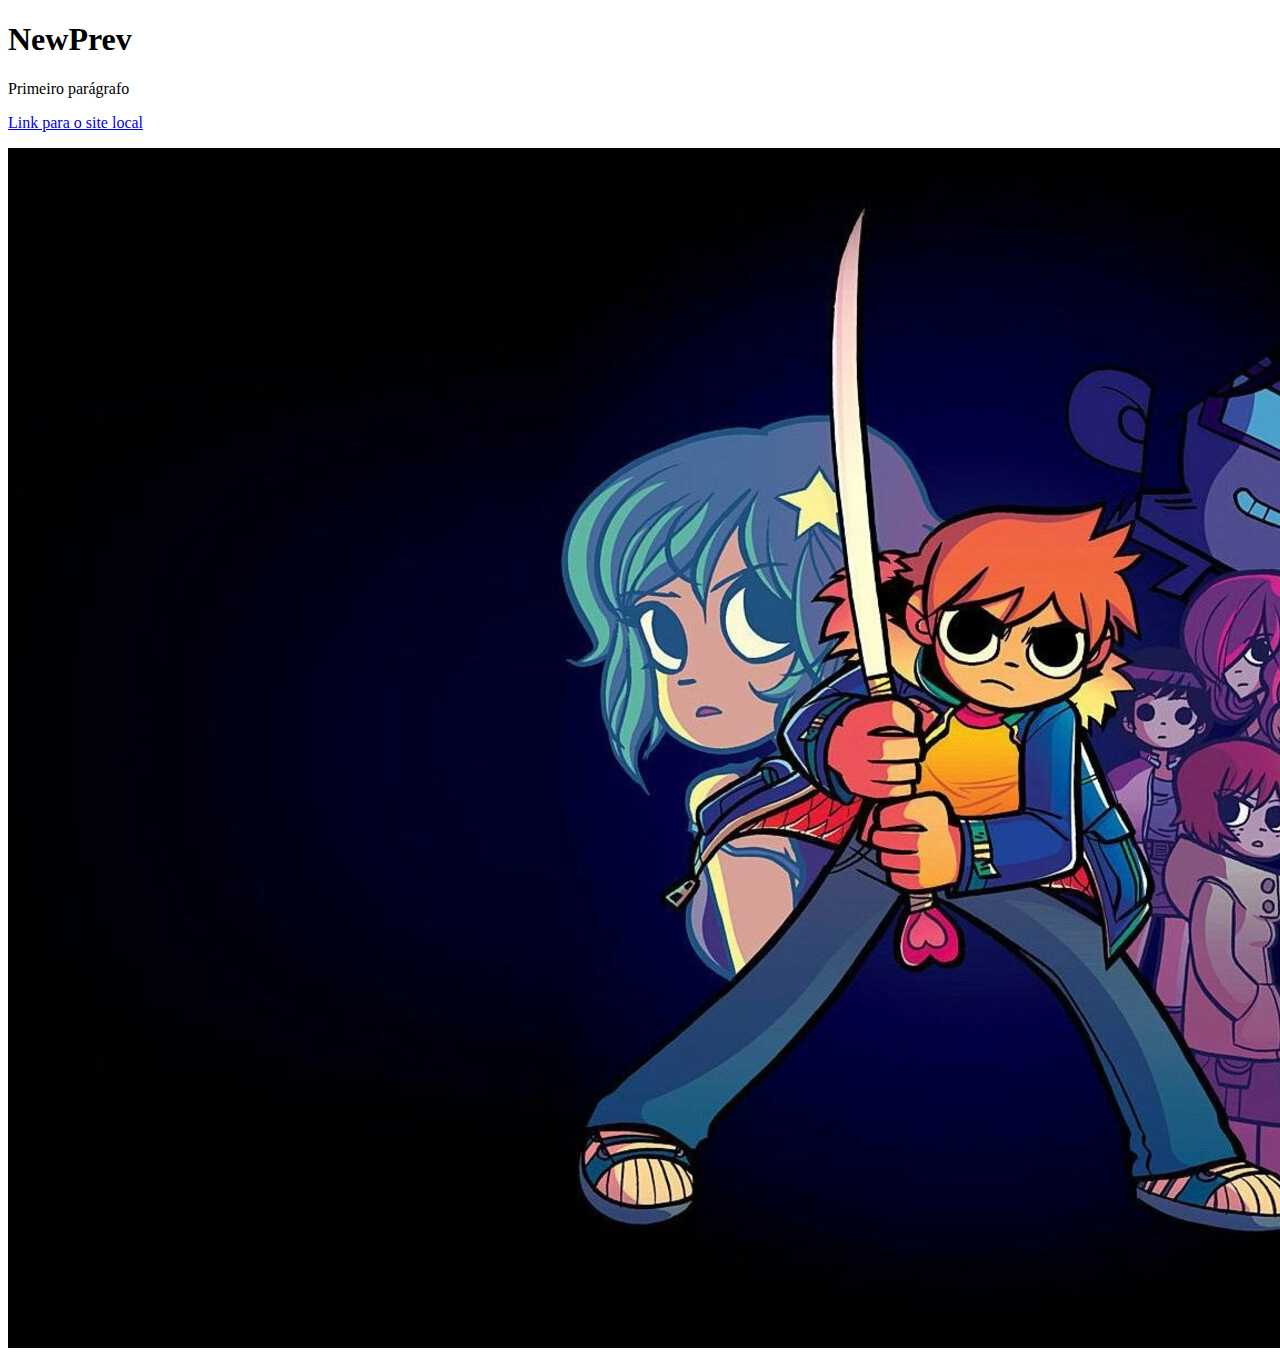
<file: index.html>
<!DOCTYPE html>
<html>
    <head>
        <!--A tag title no head aparece na aba-->
        <title>NewPrev</title>
    </head>
    <body>
        <h1>NewPrev</h1>
        <p>Primeiro parágrafo</p>
        <p><a href="http://localhost:8000">Link para o site local</a></p>
        <img src="scottPilgrim.jpg" alt="Imagem do Scott Pilgrim"/>
    </body>
</html>
</file>
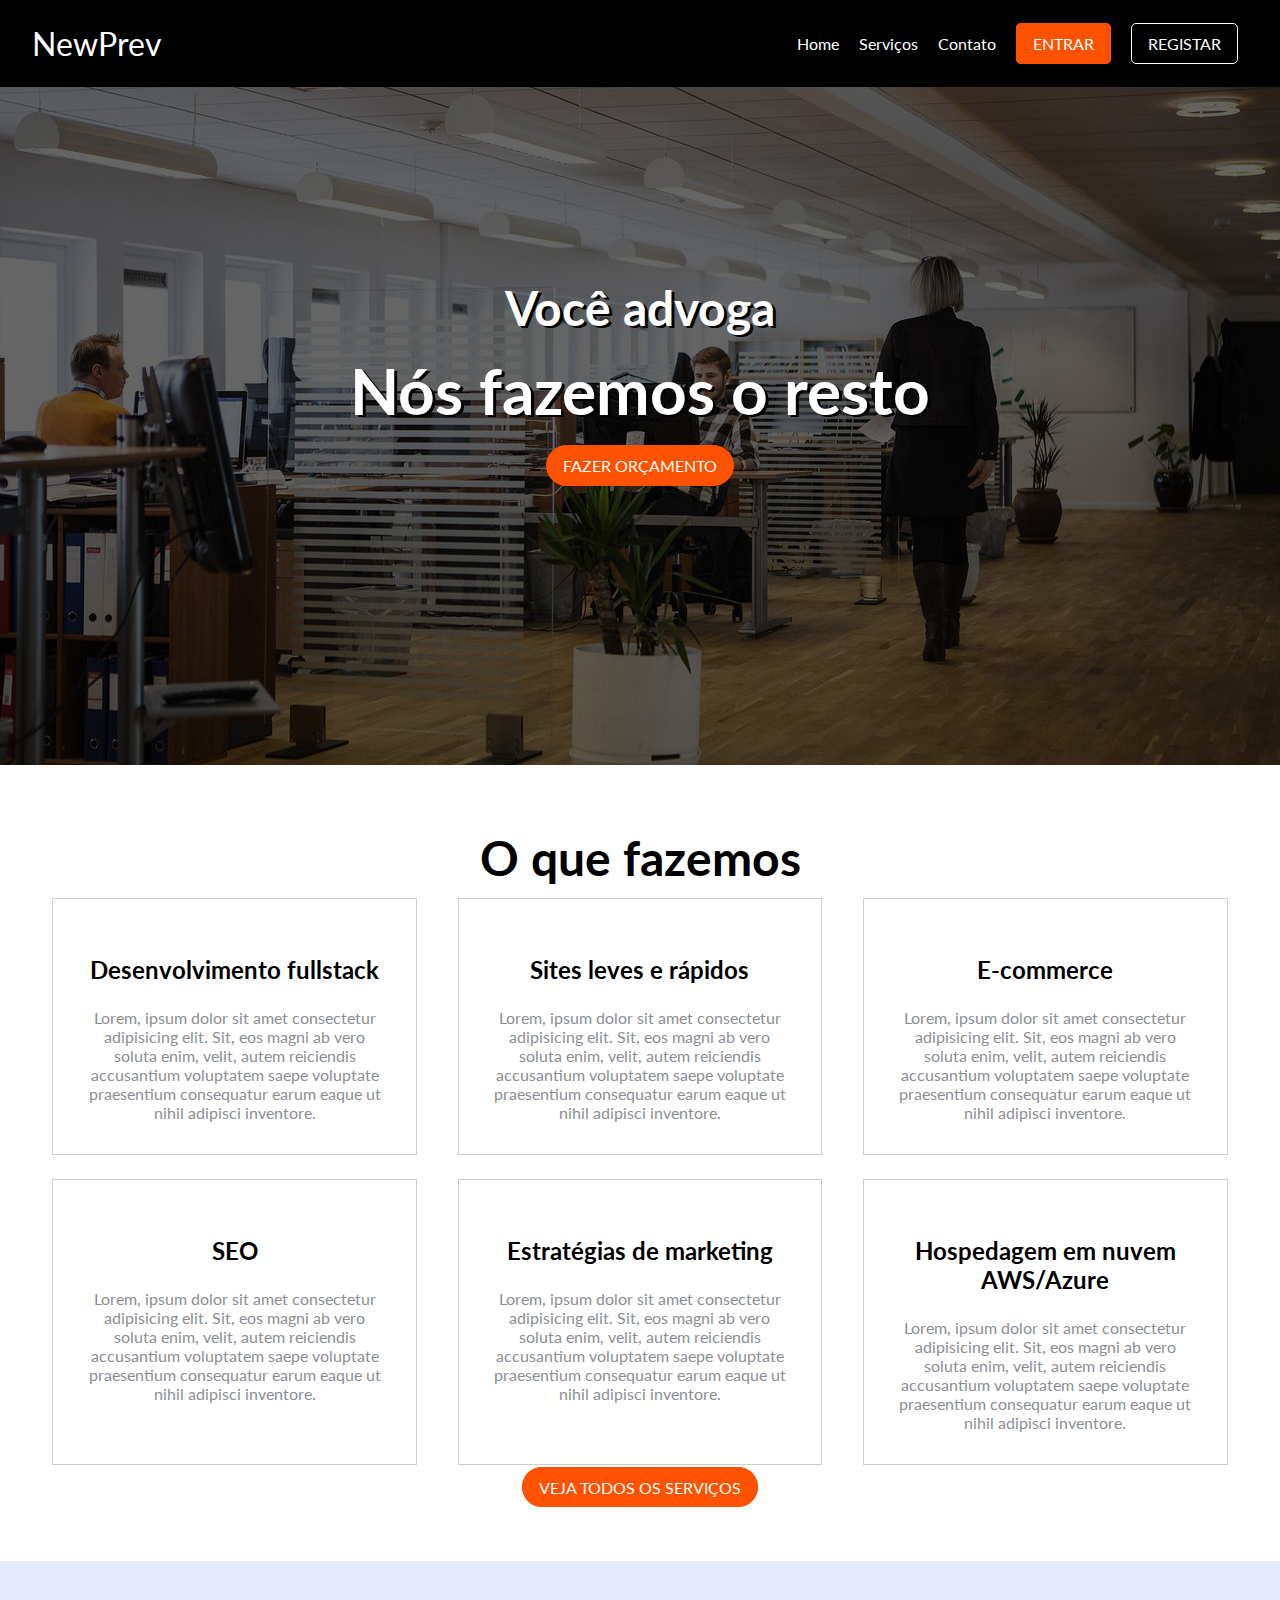
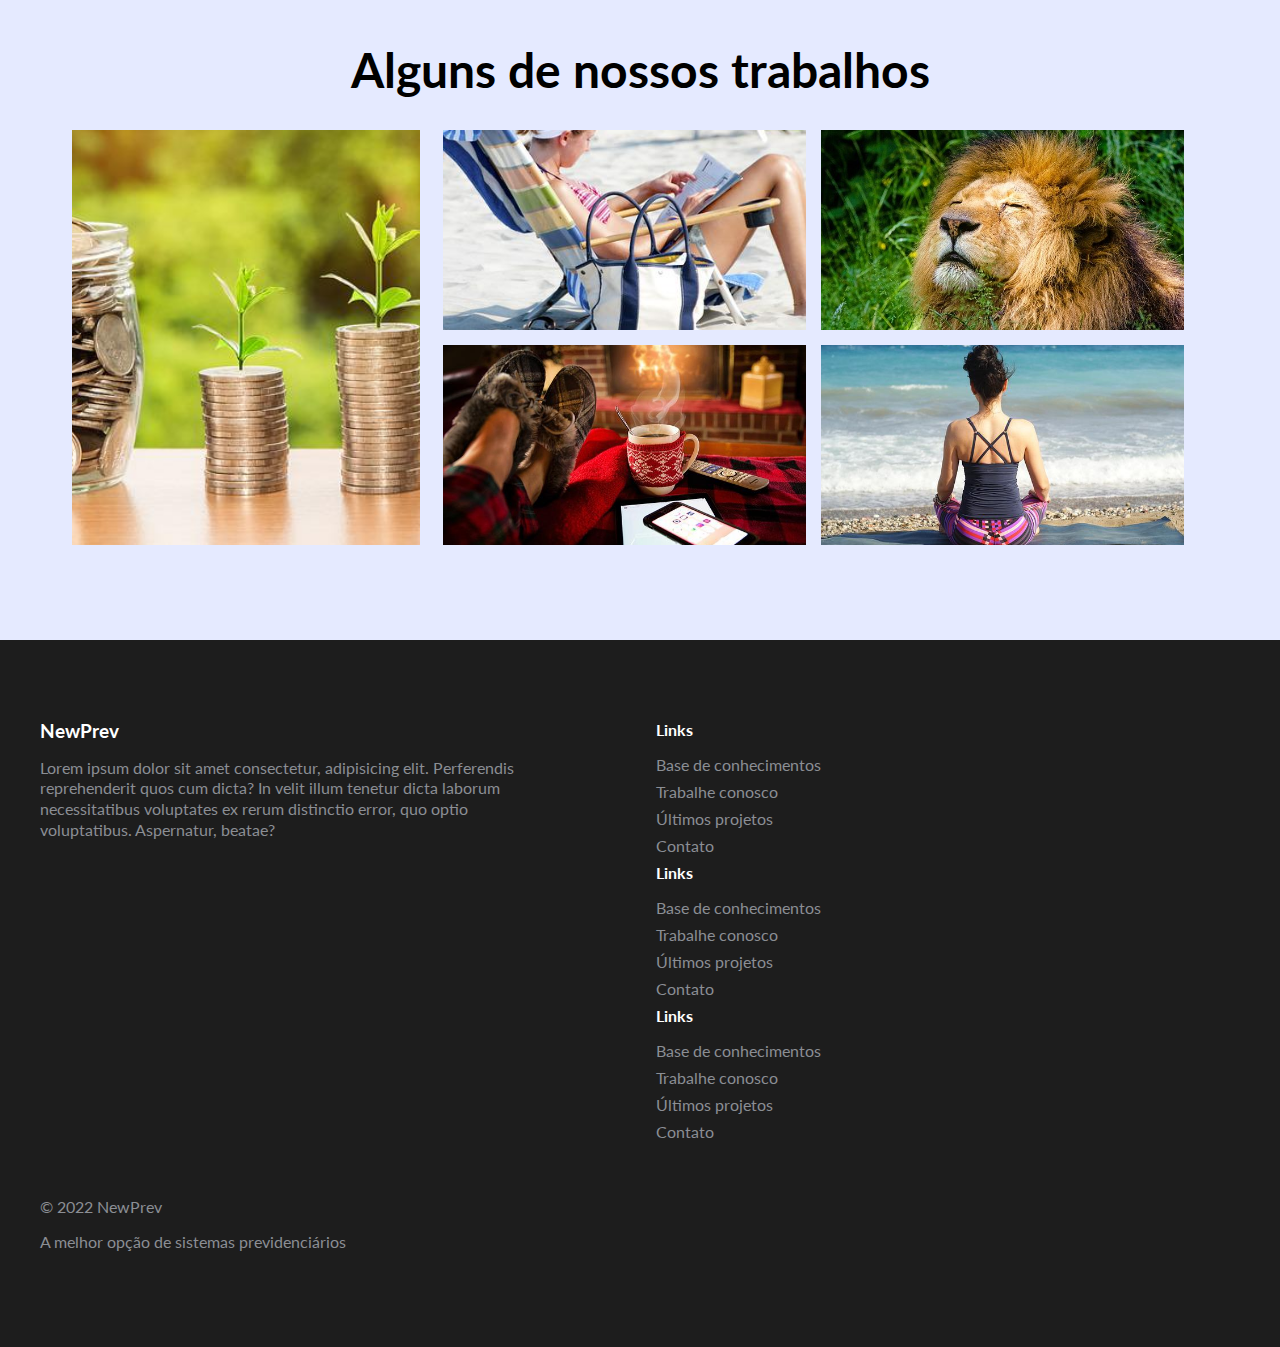
<file: agenciaProj/index.html>
<!DOCTYPE html>
<html lang="pt-br">
<head>
    <meta charset="UTF-8">
    <meta http-equiv="X-UA-Compatible" content="IE=edge">
    <meta name="viewport" content="width=device-width, initial-scale=1.0">

    <!-- Google fonts -->
    <link rel="preconnect" href="https://fonts.googleapis.com">
    <link rel="preconnect" href="https://fonts.gstatic.com" crossorigin>
    <link href="https://fonts.googleapis.com/css2?family=Lato:ital,wght@0,300;0,700;1,300;1,700&display=swap" rel="stylesheet">

    <!-- Font awesome -->
    <link rel="stylesheet" href="https://cdnjs.cloudflare.com/ajax/libs/font-awesome/6.1.1/css/all.min.css" integrity="sha512-KfkfwYDsLkIlwQp6LFnl8zNdLGxu9YAA1QvwINks4PhcElQSvqcyVLLD9aMhXd13uQjoXtEKNosOWaZqXgel0g==" crossorigin="anonymous" referrerpolicy="no-referrer" />
    
    <!-- Css do projeto -->
    <link rel="stylesheet" href="static/css/styles.min.css">

    <title>NewPrev</title>
</head>
<body>

    <!-- Barra de navegação (Navbar) -->
    <header id="main-banner">
        <div class="nav-container">
            <a href="#" class="brand">
                <i class="fas fa-brain"></i> NewPrev
            </a>
            <nav>
                <ul class="nav-container-navbar">
                    <li>
                        <a href="#">Home</a>
                    </li>

                    <li>
                        <a href="#">Serviços</a>
                    </li>

                    <li>
                        <a href="#">Contato</a>
                    </li>

                    <li>
                        <a href="#" class="btn btn-primary">Entrar</a>
                    </li>

                    <li>
                        <a href="#" class="btn">Registar</a>
                    </li>
                </ul>
            </nav>
            <i class="fas fa-bars"></i>
        </div>
        <div class="title-container">
            <h2>Você advoga</h2>
            <h1>Nós fazemos o resto</h1>
            <a href="#" class="btn btn-primary btn-rounded">Fazer orçamento</a>
        </div>
    </header>

    <!-- Área principal/central do site -->
    <main class="services-container">
        <h2>O que fazemos</h2>
        <div class="services-card-container">
            <div class="services-card">
                <i class="fab fa-buffer"></i>
                <h3>Desenvolvimento fullstack</h3>
                <p>Lorem, ipsum dolor sit amet consectetur adipisicing elit. Sit, eos magni ab vero soluta enim, velit, autem reiciendis accusantium voluptatem saepe voluptate praesentium consequatur earum eaque ut nihil adipisci inventore.</p>
            </div>
            <div class="services-card">
                <i class="fas fa-bolt"></i>
                <h3>Sites leves e rápidos</h3>
                <p>Lorem, ipsum dolor sit amet consectetur adipisicing elit. Sit, eos magni ab vero soluta enim, velit, autem reiciendis accusantium voluptatem saepe voluptate praesentium consequatur earum eaque ut nihil adipisci inventore.</p>
            </div>
            <div class="services-card">
                <i class="fas fa-cart-plus"></i>
                <h3>E-commerce</h3>
                <p>Lorem, ipsum dolor sit amet consectetur adipisicing elit. Sit, eos magni ab vero soluta enim, velit, autem reiciendis accusantium voluptatem saepe voluptate praesentium consequatur earum eaque ut nihil adipisci inventore.</p>
            </div>
            <div class="services-card">
                <i class="fas fa-chart-line"></i>
                <h3>SEO</h3>
                <p>Lorem, ipsum dolor sit amet consectetur adipisicing elit. Sit, eos magni ab vero soluta enim, velit, autem reiciendis accusantium voluptatem saepe voluptate praesentium consequatur earum eaque ut nihil adipisci inventore.</p>
            </div>
            <div class="services-card">
                <i class="fas fa-chess-pawn"></i>
                <h3>Estratégias de marketing</h3>
                <p>Lorem, ipsum dolor sit amet consectetur adipisicing elit. Sit, eos magni ab vero soluta enim, velit, autem reiciendis accusantium voluptatem saepe voluptate praesentium consequatur earum eaque ut nihil adipisci inventore.</p>
            </div>
            <div class="services-card">
                <i class="fas fa-cloud"></i>
                <h3>Hospedagem em nuvem AWS/Azure</h3>
                <p>Lorem, ipsum dolor sit amet consectetur adipisicing elit. Sit, eos magni ab vero soluta enim, velit, autem reiciendis accusantium voluptatem saepe voluptate praesentium consequatur earum eaque ut nihil adipisci inventore.</p>
            </div>
        </div>
        <a href="#" class="btn btn-primary btn-rounded">Veja todos os serviços</a>
    </main>

    <!-- Lista dos jobs -->
    <section class="jobs-container">
        <h2>Alguns de nossos trabalhos</h2>
        <div class="jobs-list">
            <div class="first-job" id="job1">
                <div class="job-card-cover">
                    <p class="job-card-title">Projeto 1</p>
                    <p class="job-card-description">Lorem ipsum dolor sit, amet consectetur adipisicing elit. Itaque laboriosam, praesentium ut vel magni cupiditate fugiat et ex eligendi rem quibusdam dicta? Modi rerum, maxime exercitationem distinctio quisquam sed adipisci?</p>
                </div>
            </div>

            <div class="other-jobs-container">
                <div class="job-card" id="job2">
                    <div class="job-card-cover">
                        <p class="job-card-title">Projeto 2</p>
                        <p class="job-card-description">Lorem ipsum dolor sit, amet consectetur adipisicing elit. Itaque laboriosam, praesentium ut vel magni cupiditate fugiat et ex eligendi rem quibusdam dicta? Modi rerum, maxime exercitationem distinctio quisquam sed adipisci?</p>
                    </div>
                </div>
                <div class="job-card" id="job3">
                    <div class="job-card-cover">
                        <p class="job-card-title">Projeto 3</p>
                        <p class="job-card-description">Lorem ipsum dolor sit, amet consectetur adipisicing elit. Itaque laboriosam, praesentium ut vel magni cupiditate fugiat et ex eligendi rem quibusdam dicta? Modi rerum, maxime exercitationem distinctio quisquam sed adipisci?</p>
                    </div>
                </div>
                <div class="job-card" id="job4">
                    <div class="job-card-cover">
                        <p class="job-card-title">Projeto 4</p>
                        <p class="job-card-description">Lorem ipsum dolor sit, amet consectetur adipisicing elit. Itaque laboriosam, praesentium ut vel magni cupiditate fugiat et ex eligendi rem quibusdam dicta? Modi rerum, maxime exercitationem distinctio quisquam sed adipisci?</p>
                    </div>
                </div>
                <div class="job-card" id="job5">
                    <div class="job-card-cover">
                        <p class="job-card-title">Projeto 5</p>
                        <p class="job-card-description">Lorem ipsum dolor sit, amet consectetur adipisicing elit. Itaque laboriosam, praesentium ut vel magni cupiditate fugiat et ex eligendi rem quibusdam dicta? Modi rerum, maxime exercitationem distinctio quisquam sed adipisci?</p>
                    </div>
                </div>
            </div>
            
        </div>
    </section>

    <!-- Área do rodapé -->
    <footer>
        <div class="footer-container">
            <div class="footer-desc-container">
                <h3 class="footer-title">NewPrev</h3>
                <p>Lorem ipsum dolor sit amet consectetur, adipisicing elit. Perferendis reprehenderit quos cum dicta? In velit illum tenetur dicta laborum necessitatibus voluptates ex rerum distinctio error, quo optio voluptatibus. Aspernatur, beatae?</p>
            </div>
            <div class="footer-links-container">
                <div class="footer-links-container-list">
                    <p class="footer-title">Links</p>
                    <ul>
                        <li>
                            <a href="#">Base de conhecimentos</a>
                        </li>
                        <li>
                            <a href="#">Trabalhe conosco</a>
                        </li>
                        <li>
                            <a href="#">Últimos projetos</a>
                        </li>
                        <li>
                            <a href="#">Contato</a>
                        </li>
                    </ul>

                    <p class="footer-title">Links</p>
                    <ul>
                        <li>
                            <a href="#">Base de conhecimentos</a>
                        </li>
                        <li>
                            <a href="#">Trabalhe conosco</a>
                        </li>
                        <li>
                            <a href="#">Últimos projetos</a>
                        </li>
                        <li>
                            <a href="#">Contato</a>
                        </li>
                    </ul>

                    <p class="footer-title">Links</p>
                    <ul>
                        <li>
                            <a href="#">Base de conhecimentos</a>
                        </li>
                        <li>
                            <a href="#">Trabalhe conosco</a>
                        </li>
                        <li>
                            <a href="#">Últimos projetos</a>
                        </li>
                        <li>
                            <a href="#">Contato</a>
                        </li>
                    </ul>
                </div>
            </div>
            <div class="footer-copyright-container">
                <p>&copy; 2022 NewPrev</p>
                <p>A melhor opção de sistemas previdenciários</p>
            </div>
        </div>
    </footer>
</body>
</html>
</file>
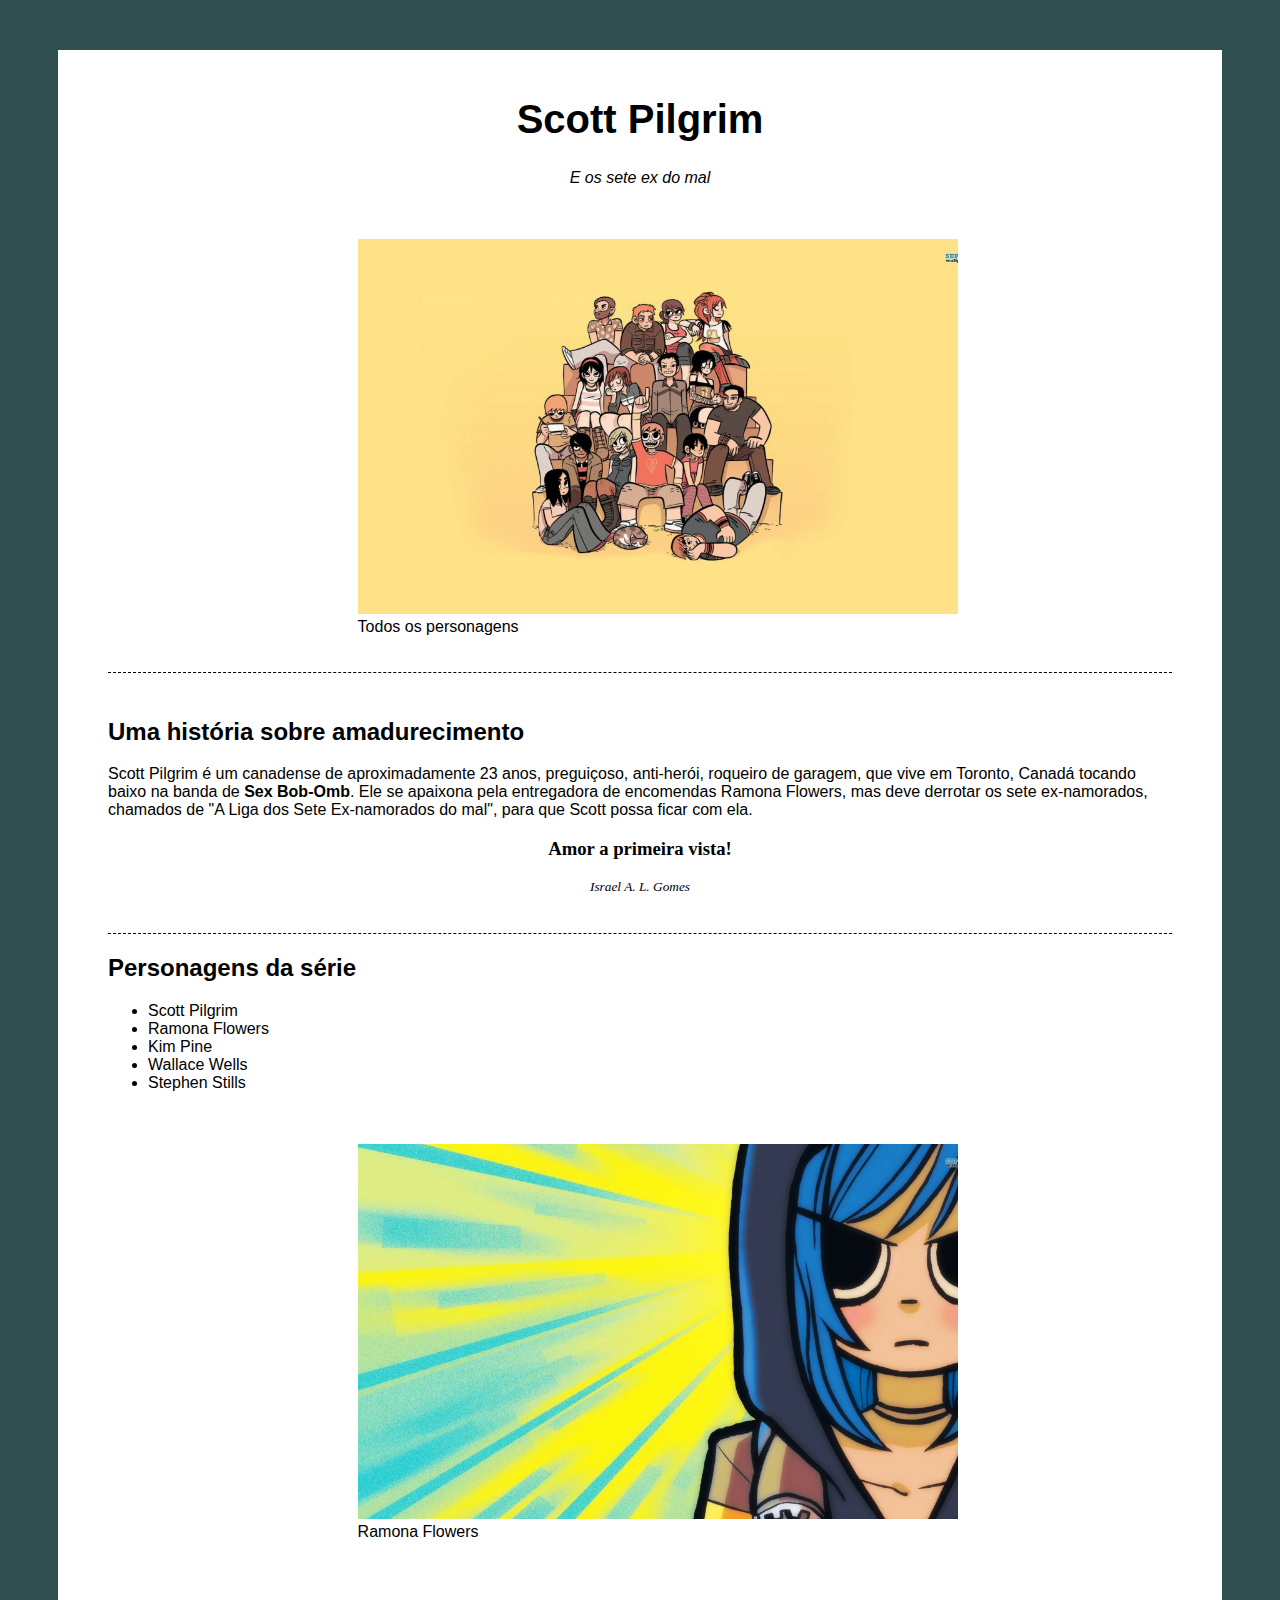
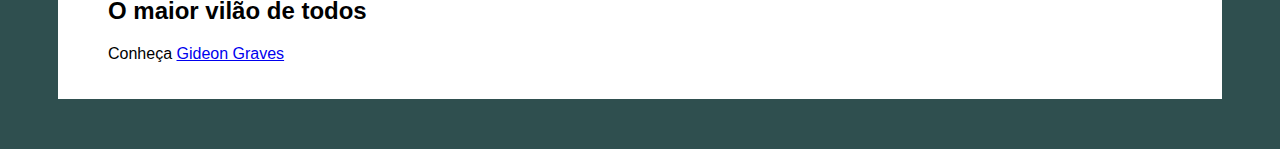
<file: miniProjeto1/index.html>
<!DOCTYPE html>
<html>
    <head>
        <title>Scott Pilgrim</title>
        <meta charset="utf-8">
        <link rel="stylesheet" type="text/css" href="css/style.css">
    </head>
    <body>
        <div class="container">
            <!-- Cabeçalho da página -->
            <div class="cabecalho">
                <h1 class="tituloPrincipal">Scott Pilgrim</h1>
                <p class="primeiroParagrafo">E os sete ex do mal</p>
            </div>

            <!-- Imagem de destaque -->
            <div class="imgDestaque">
                <figure>
                    <img class="imgPadrao" alt="ScottPilgrim" src="img/scottPilgrim.jpg">
                    <figcaption>Todos os personagens</figcaption>
                </figure>
            </div>

            <!-- Resumo -->
            <div class="resumoContainer">
                <h2 class="tituloResumo">Uma história sobre amadurecimento</h2>
                <p class="resumoConteudo">
                    Scott Pilgrim é um canadense de aproximadamente 23 anos, preguiçoso, anti-herói, roqueiro de garagem, que vive em Toronto, Canadá tocando baixo na banda de <span class="destaque">Sex Bob-Omb</span>. Ele se apaixona pela entregadora de encomendas Ramona Flowers, mas deve derrotar os sete ex-namorados, chamados de "A Liga dos Sete Ex-namorados do mal", para que Scott possa ficar com ela.
                </p>

                <!-- Info adicionais -->
                <div class="fraseAdicional">
                    <blockquote>Amor a primeira vista!</blockquote>
                    <p class="autorFrase">Israel A. L. Gomes</p>
                </div>
            </div>

            <!-- Personagens -->
            <div class="personagensContainer">
                <h2>Personagens da série</h2>
                <ul class="listaPersonagens">
                    <li>Scott Pilgrim</li>
                    <li>Ramona Flowers</li>
                    <li>Kim Pine</li>
                    <li>Wallace Wells</li>
                    <li>Stephen Stills</li>
                </ul>
            </div>

            <!-- Segunda imagem de destaque -->
            <div class="imgDestaque">
                <figure>
                    <img class="imgPadrao" alt="ScottPilgrim" src="img/ramona.jpg">
                    <figcaption>Ramona Flowers</figcaption>
                </figure>
            </div>

            <!-- O vilão -->
            <div class="gideonGraves">
                <h2>O maior vilão de todos</h2>
                <p>Conheça <a href="https://scottpilgrim.fandom.com/wiki/Gideon_Graves">Gideon Graves</a></p>
            </div>
        </div>
    </body>
</html>
</file>
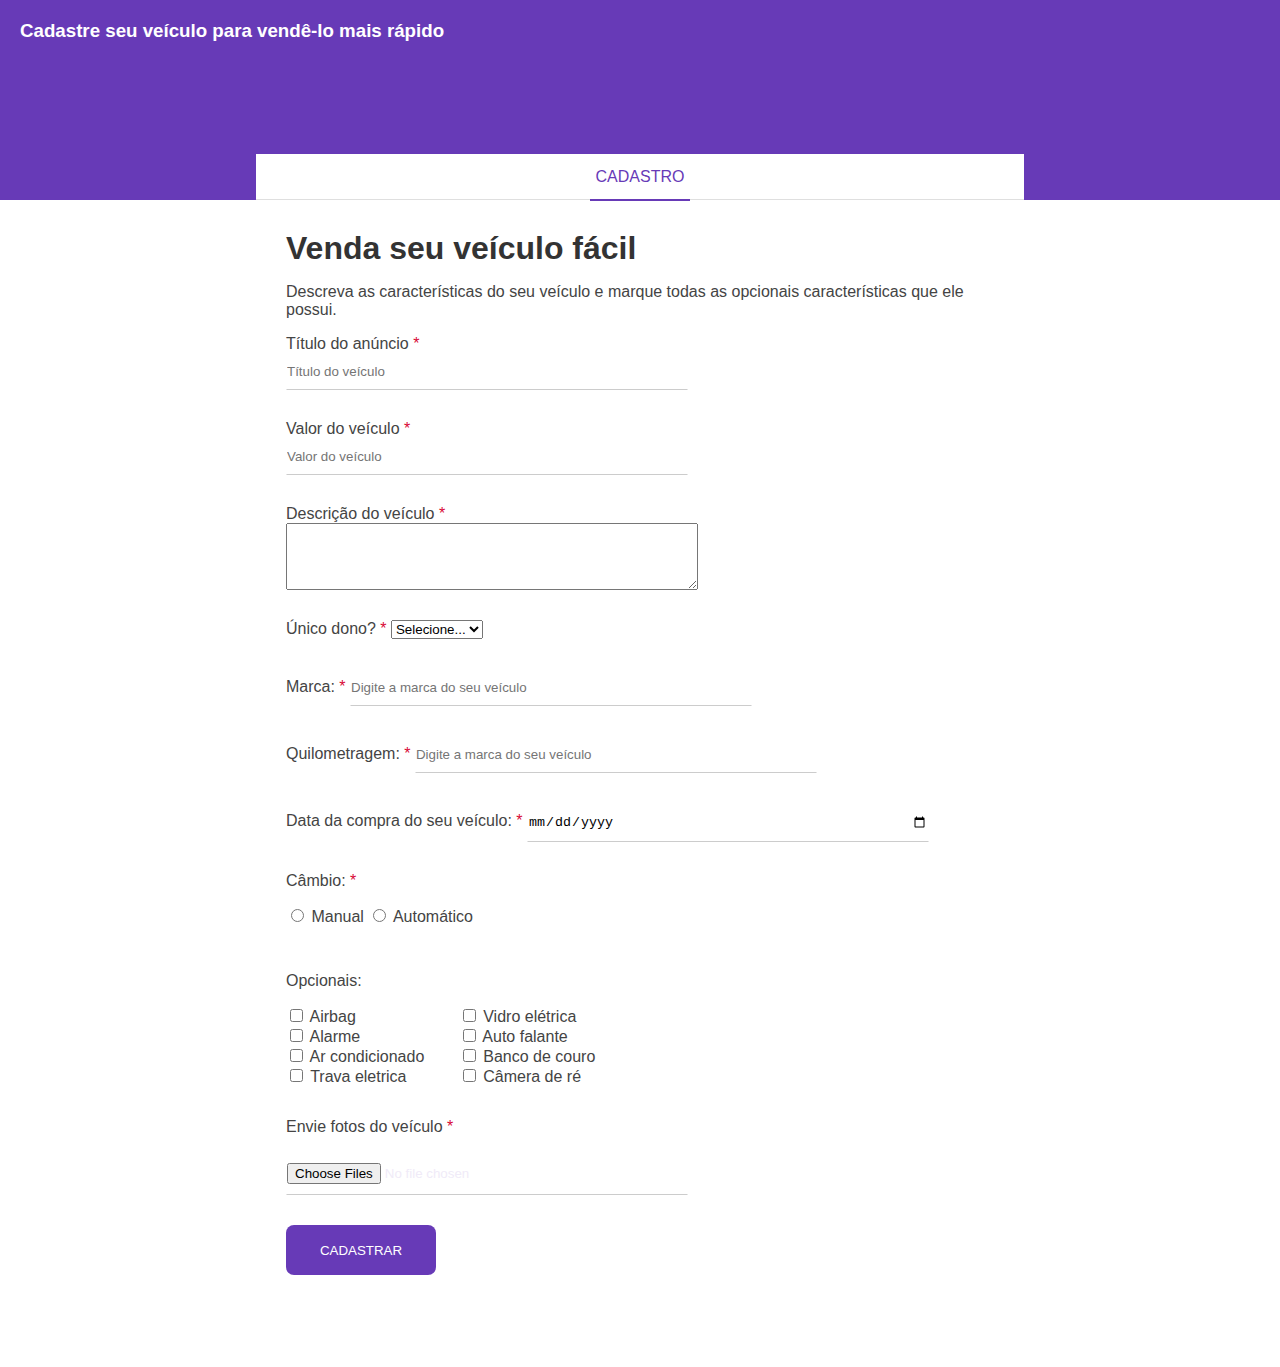
<file: miniProjeto2/index.html>
<!DOCTYPE html>
<html>
    <head>
        <title>Formulário</title>
        <meta charset="utf-8">
        <link rel="stylesheet" type="text/css" href="css/styles.css">
    </head>
    <body>
        <div class="conainerPrincipal">
            <div class="header">
                <h3>Cadastre seu veículo para vendê-lo mais rápido</h3>
            </div>
            <div class="formContainer">
                <div class="formHeader">
                    <p>Cadastro</p>
                </div>
                <div class="formBody">
                    <h1 class="formTitle">Venda seu veículo fácil</h1>
                    <p>Descreva as características do seu veículo e marque todas as opcionais características que ele possui.</p>
                    <form action="recebeFormulario.py" method="POST">
                        <!-- Título -->
                        <div class="boxInput">
                            <label for="titulo">Título do anúncio <span class="requiredField">*</span></label>
                            <input type="text" name="titulo" id="titulo" class="block" placeholder="Título do veículo" minlength="1" maxlength="30" required>
                        </div>

                        <!-- Preço -->
                        <div class="boxInput">
                            <label for="valor">Valor do veículo <span class="requiredField">*</span></label>
                            <input type="number" name="valor" id="valor" class="block" placeholder="Valor do veículo" required>
                        </div>

                        <!-- Descrição -->
                        <div class="boxInput">
                            <label for="descricao">Descrição do veículo <span class="requiredField">*</span></label>
                            <textarea id="descricao" name="descricao" class="block" rows="3" cols="30" placeholder="Descreva o seu veículo" required>
                            </textarea>
                        </div>

                        <!-- Único dono -->
                        <div class="boxInput">
                            <label for="unicoDono"> Único dono? <span class="requiredField">*</span> </label>
                            <select id="unicoDono" name="unicoDono" required>
                                <option value=""> Selecione... </option>
                                <option value="1"> Sim </option>
                                <option value="0"> Não </option>
                            </select>
                        </div>

                        <!-- Marca do veículo -->
                        <div class="boxInput">
                            <label for="marca">Marca: <span class="requiredField">*</span> </label>
                            <input type="text" id="marca" name="marca" placeholder="Digite a marca do seu veículo">
                        </div>

                        <!-- Quilometragem -->
                        <div class="boxInput">
                            <label for="quilometragem"> Quilometragem: <span class="requiredField">*</span> </label>
                            <input type="number" id="marca" name="marca" placeholder="Digite a marca do seu veículo">
                        </div>

                        <!-- Data de compra -->
                        <div class="boxInput">
                            <label for="dtCompra"> Data da compra do seu veículo: <span class="requiredField">*</span> </label>
                            <input type="date" id="dtCompra" name="dtCompra">
                        </div>

                        <!-- Câmbio -->
                        <div class="boxInput">
                            <p>Câmbio: <span class="requiredField">*</span> </p>
                            <input type="radio" id="manual" name="cambio"><label for="manual"> Manual </label>
                            <input type="radio" id="automatico" name="cambio"><label for="automatico"> Automático </label>
                        </div>

                        <!-- Opcionais-->
                        <div class="opcionalBox">
                            <p>Opcionais:</p>
                            <ul class="opcionalList">
                                <li>
                                    <input type="checkbox" id="airbag" name="optional[]" value="airbag">
                                    <label for="airbag">Airbag</label>
                                </li>
                                    
                                <li>
                                    <input type="checkbox" id="alarme" name="optional[]" value="alarme">
                                    <label for="alarme">Alarme</label>
                                </li>

                                <li>
                                    <input type="checkbox" id="ac" name="optional[]" value="ac">
                                    <label for="ac">Ar condicionado</label>
                                </li>

                                <li>                                    
                                    <input type="checkbox" id="travaEletrica" name="optional[]" value="travaEletrica">
                                    <label for="travaEletrica">Trava eletrica</label>
                                </li>
                            </ul>
                        </div>

                        <div class="opcionalBox">
                            <ul class="opcionalList">
                                <li>
                                    <input type="checkbox" id="vidroEletrica" name="optional[]" value="vidroEletrica">
                                    <label for="vidroEletrica">Vidro elétrica</label>
                                </li>

                                <li>
                                    <input type="checkbox" id="autoFalante" name="optional[]" value="autoFalante">
                                    <label for="autoFalante">Auto falante</label>
                                </li>

                                <li>
                                    <input type="checkbox" id="bancoCouro" name="optional[]" value="bancoCouro">
                                    <label for="bancoCouro">Banco de couro</label>
                                </li>

                                <li>
                                    <input type="checkbox" id="cameraRe" name="optional[]" value="cameraRe">
                                    <label for="cameraRe">Câmera de ré</label>
                                </li>
                            </ul>
                        </div>

                        <!-- Imagem do veículo -->
                        <div class="boxInput">
                            <p> Envie fotos do veículo <span class="requiredField">*</span> </p>
                            <input type="file" multiple accept="image/jpg, image/png" id="imgVeiculo" name="imgVeiculo" required>
                        </div>

                        <input type="submit" class="btnSubmit" value="Cadastrar">

                    </form>
                </div>
            </div>
        </div>
    </body>
</html>
</file>
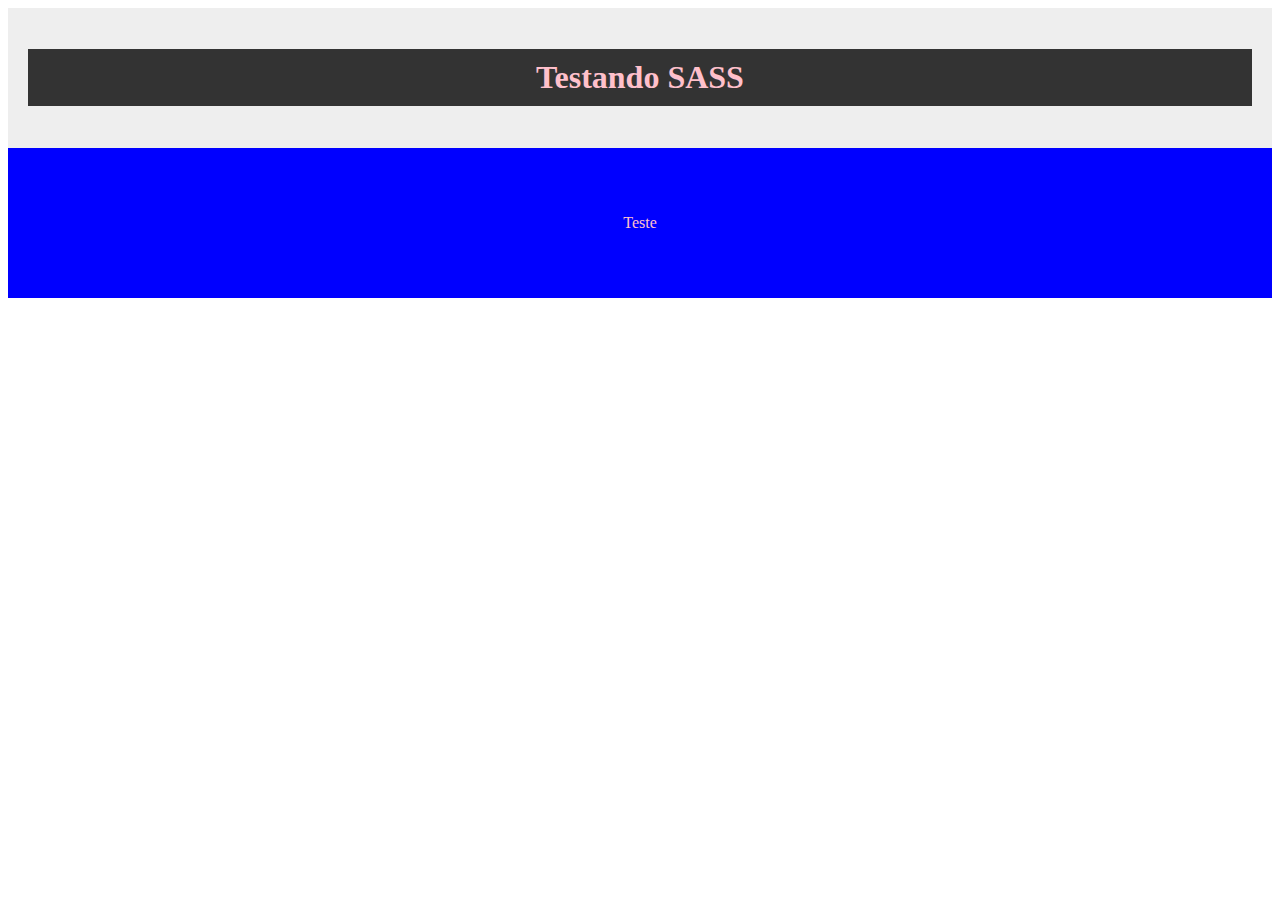
<file: projSASS3/index.html>
<!DOCTYPE html>
<html lang="en">
<head>
    <meta charset="UTF-8">
    <meta http-equiv="X-UA-Compatible" content="IE=edge">
    <meta name="viewport" content="width=device-width, initial-scale=1.0">
    <link rel="stylesheet" href="css/styles.css">
    <title>NewPrev</title>
</head>
<body>
    <div class="container">
        <h1 id="title"> Testando SASS</h1>
    </div>
    <div class="container-bottom">
        <p>Teste</p>
    </div>
</body>
</html>
</file>
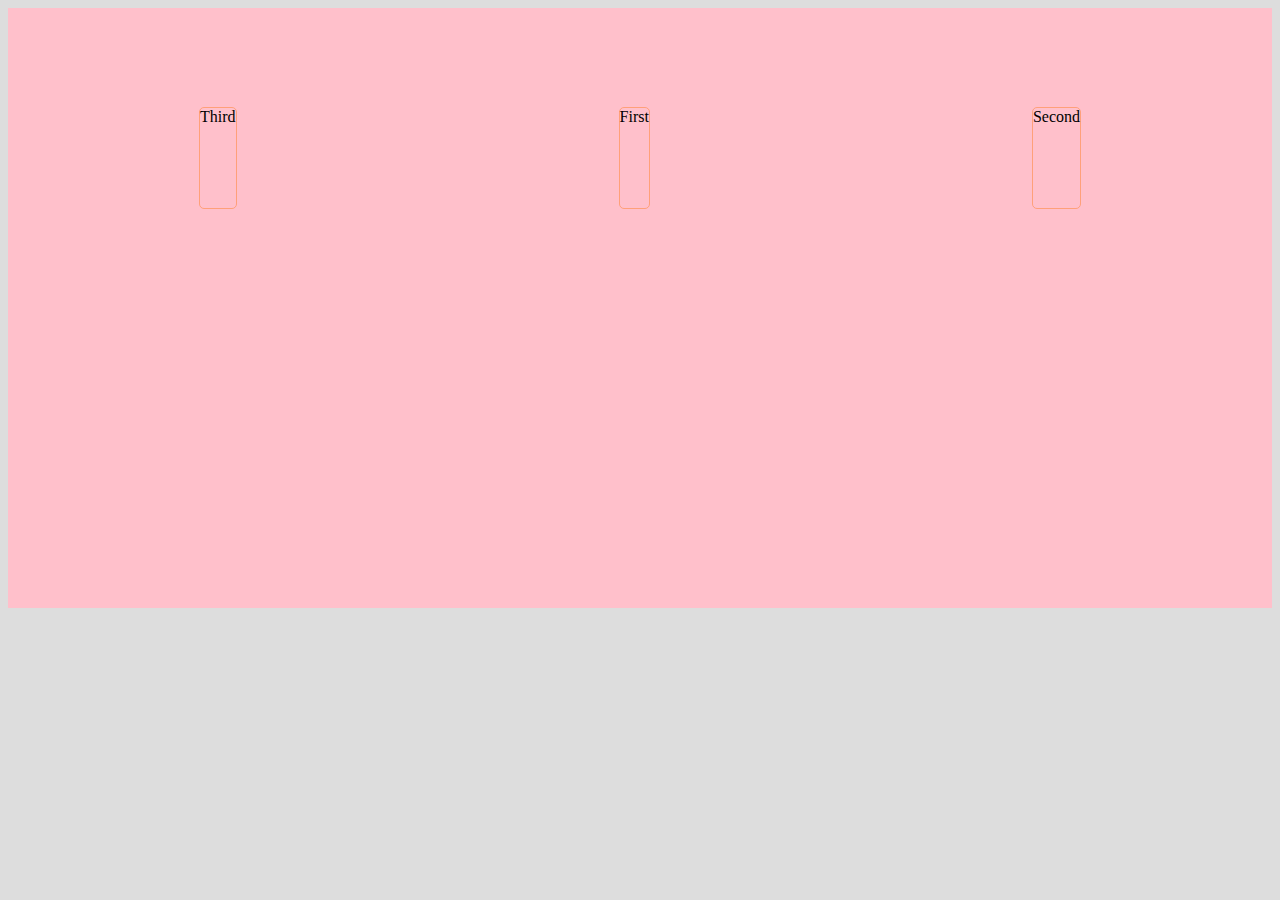
<file: sassFlex/index.html>
<!DOCTYPE html>
<html lang="en">
<head>
    <meta charset="UTF-8">
    <meta http-equiv="X-UA-Compatible" content="IE=edge">
    <meta name="viewport" content="width=device-width, initial-scale=1.0">
    <link rel="stylesheet" href="css/styles.min.css">
    <title>NewPrev</title>
</head>
<body>
    <div class="container">
        <div class="box first">First</div>
        <div class="box second">Second</div>
        <div class="box third">Third</div>
    </div>

    <div class="container">
        <div class="box1 first"></div>
        <div class="box1 second"></div>
        <div class="box1 third"></div>
    </div>
    
</body>
</html>
</file>
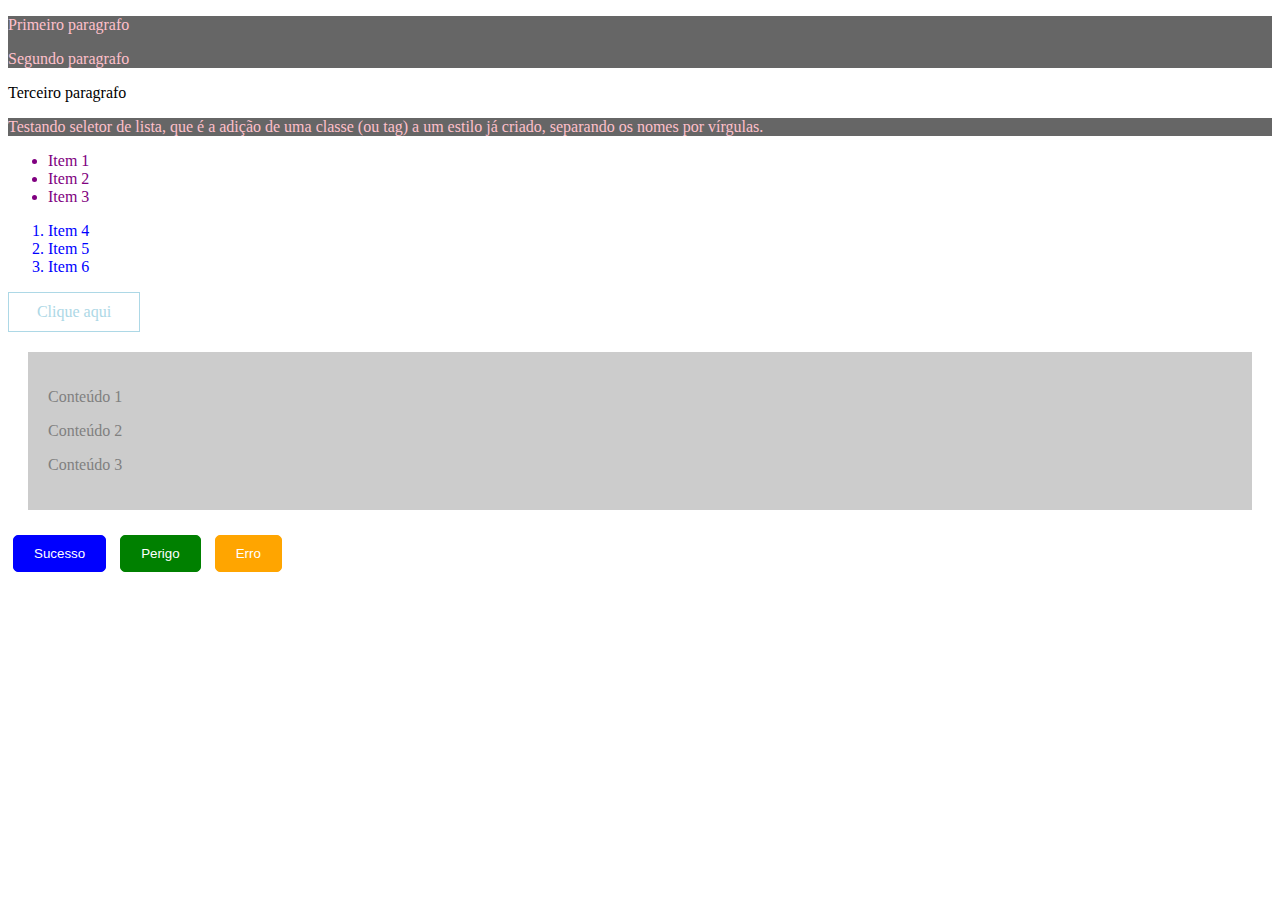
<file: sassNest/index.html>
<!DOCTYPE html>
<html lang="en">
<head>
    <meta charset="UTF-8">
    <meta http-equiv="X-UA-Compatible" content="IE=edge">
    <meta name="viewport" content="width=device-width, initial-scale=1.0">
    <link rel="stylesheet" href="css/styles.min.css">
    <title>Document</title>
</head>
<body>
    <div>
        <p>Primeiro paragrafo</p>
        <p>Segundo paragrafo</p>
    </div>

    <p>Terceiro paragrafo</p>

    <main>
        <p> Testando seletor de lista, que é a adição de uma classe (ou tag) a um estilo já criado, separando os nomes por vírgulas.</p>
    </main>
    
    <ul>
        <li>Item 1</li>
        <li>Item 2</li>
        <li>Item 3</li>
    </ul>

    <ol>
        <li>Item 4</li>
        <li>Item 5</li>
        <li>Item 6</li>
    </ol>

    <a href="#"> Clique aqui</a>

    <div class="container">
        <p class="container-content">Conteúdo 1</p>
        <p class="container-content">Conteúdo 2</p>
        <p class="container-content">Conteúdo 3</p>
    </div>

    <button class="btn btn">Sucesso</button>
    <button class="btn btn-success">Perigo</button>
    <button class="btn btn-danger">Erro</button>


</body>
</html>
</file>
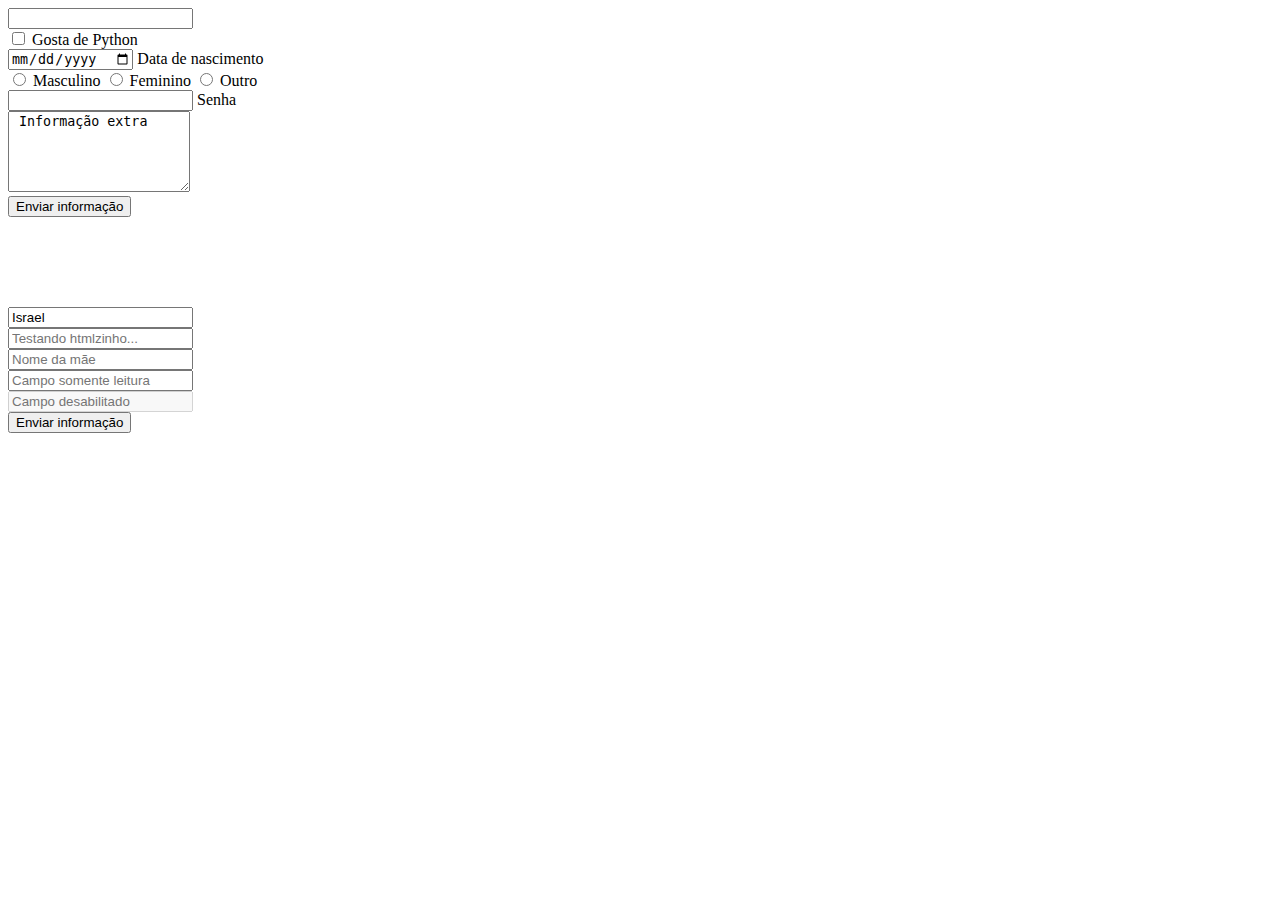
<file: formulario.html>
<!DOCTYPE html>
<html>
    <head>
        <title>NewPrev</title>
    </head>
    <body>
        <!-- 
            Atributos mais utilizados
            action = Informa qual o método ou arquivo para onde a informação irá
            method = Indica o método que será utilizado nessa requisição. GET, POST, PATCH
        -->
        <form action="" method="PATCH">
            <!--
                Atributos importantes
                type = Informa o tipo da entrada.
                name = A ideia é que esse atributo name seja identificado quando o backend pegar essa informação do HTML.
                value = Nesse caso é o texto que aparecerá no botão

                A tag 'br' é o diminutivo de 'break row'. Nesse caso ela é necessária porque o input não quebra a linha automaticamente
            -->
            <input type="text" name="nomeCliente"> <br>
            <input type="checkbox" name="cbPython"> Gosta de Python <br>
            <input type="date" name="dtNascimento"> Data de nascimento <br>
            <input type="radio" name="rbSexo" value="masculino"> Masculino
            <input type="radio" name="rbSexo" value="feminino"> Feminino
            <input type="radio" name="rbSexo" value="outro"> Outro <br>
            <input type="password" name="lePwd"> Senha <br>
            <textarea rows="5" cols="20"> Informação extra</textarea> <br>
            <input type="submit" value="Enviar informação">
        </form>
        <br><br><br><br><br>

        <form action="" method="PATCH">
            <input type="text" name="nomeCliente" value="Israel"> <br>
            <input type="text" name="testeForm" placeholder="Testando htmlzinho..."> <br>
            <input type="text" name="nomeMae" placeholder="Nome da mãe" required> <br>
            <input type="text" name="readonly" placeholder="Campo somente leitura" readonly> <br>
            <input type="text" name="disabled" placeholder="Campo desabilitado" disabled> <br>
            <input type="submit" value="Enviar informação">
        </form>
    </body>
</html>
</file>
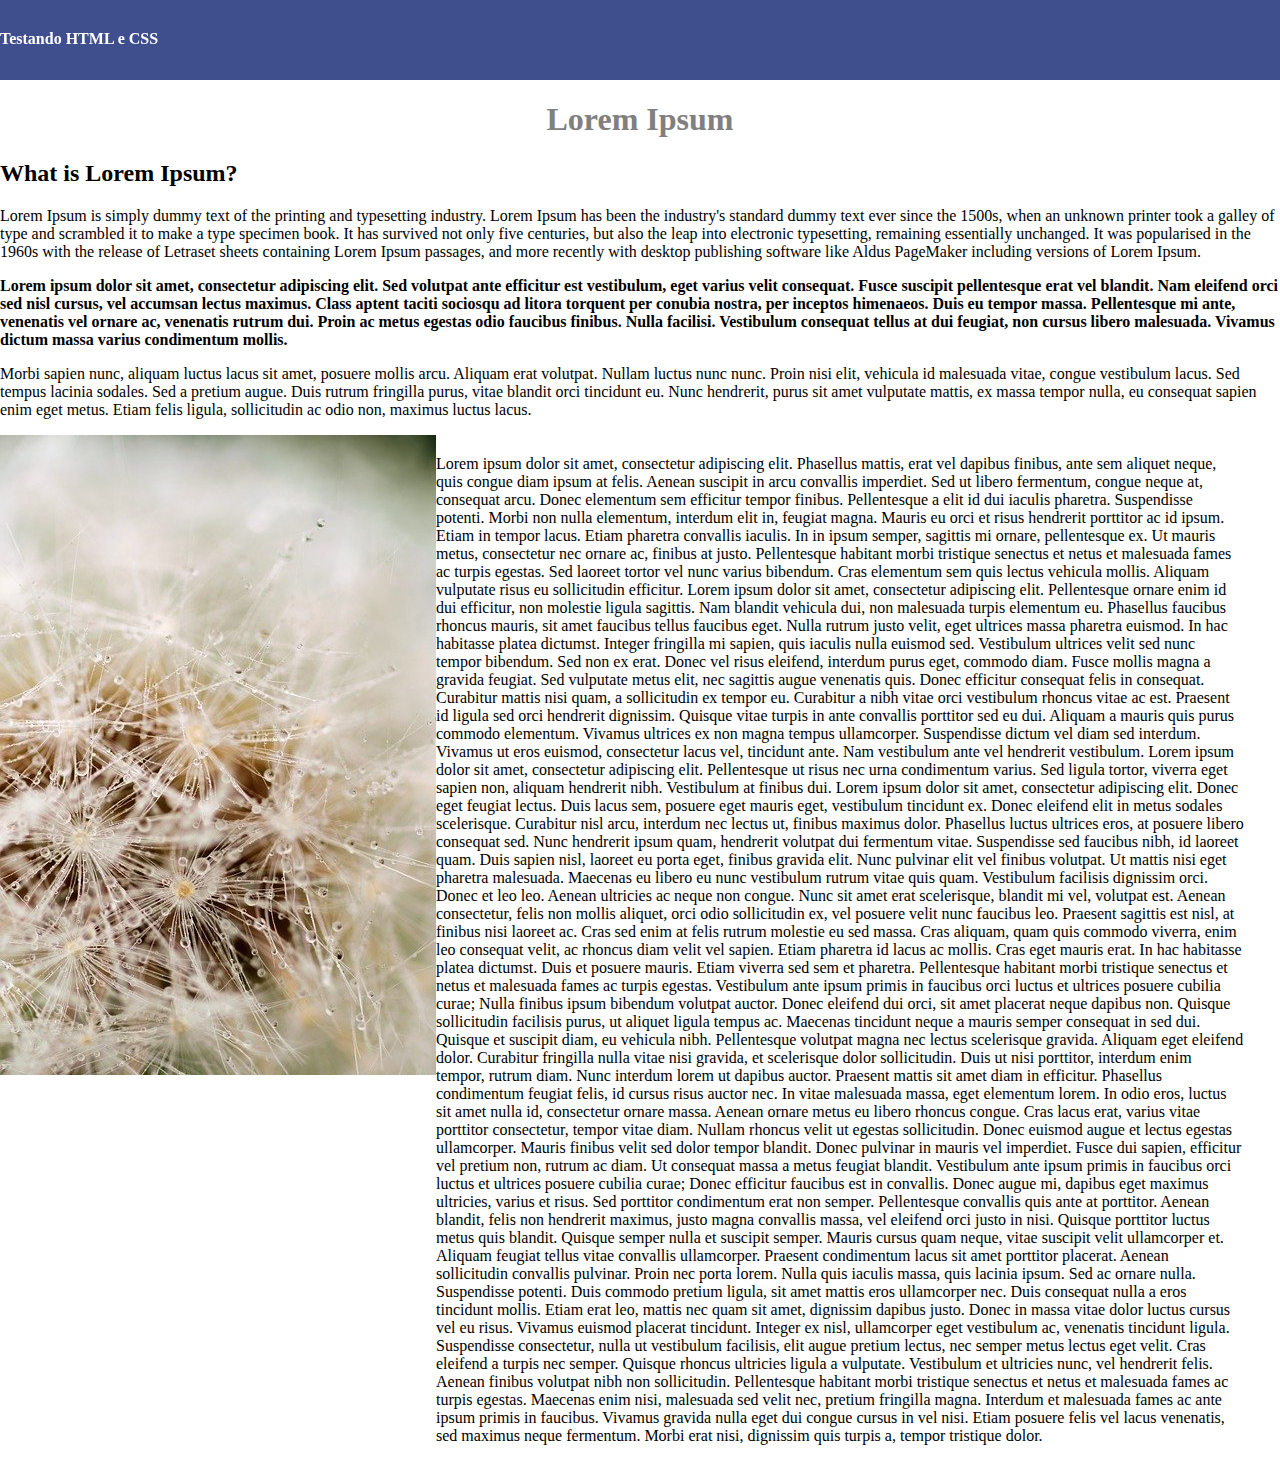
<file: indexComCss.html>
<!DOCTYPE html>
<html>
    <head>
        <title>New Prev</title>
        <link rel="stylesheet" type="text/css" href="style.css">
    </head>
    <header>
        <nav class="navBar">
            <div class="topHeader sticky">
                <div>Testando HTML e CSS</div>
            </div>
        </nav>
    </header>
    <body>
        <h1>Lorem Ipsum</h1>
        <h2>What is Lorem Ipsum?</h2>
        <p class="primParagrafo">Lorem Ipsum is simply dummy text of the printing and typesetting industry. Lorem Ipsum has been the industry's standard dummy text ever since the 1500s, when an unknown printer took a galley of type and scrambled it to make a type specimen book. It has survived not only five centuries, but also the leap into electronic typesetting, remaining essentially unchanged. It was popularised in the 1960s with the release of Letraset sheets containing Lorem Ipsum passages, and more recently with desktop publishing software like Aldus PageMaker including versions of Lorem Ipsum.</p>
        <p class="segParagrafo">Lorem ipsum dolor sit amet, consectetur adipiscing elit. Sed volutpat ante efficitur est vestibulum, eget varius velit consequat. Fusce suscipit pellentesque erat vel blandit. Nam eleifend orci sed nisl cursus, vel accumsan lectus maximus. Class aptent taciti sociosqu ad litora torquent per conubia nostra, per inceptos himenaeos. Duis eu tempor massa. Pellentesque mi ante, venenatis vel ornare ac, venenatis rutrum dui. Proin ac metus egestas odio faucibus finibus. Nulla facilisi. Vestibulum consequat tellus at dui feugiat, non cursus libero malesuada. Vivamus dictum massa varius condimentum mollis.</p>
        <P id="unico">Morbi sapien nunc, aliquam luctus lacus sit amet, posuere mollis arcu. Aliquam erat volutpat. Nullam luctus nunc nunc. Proin nisi elit, vehicula id malesuada vitae, congue vestibulum lacus. Sed tempus lacinia sodales. Sed a pretium augue. Duis rutrum fringilla purus, vitae blandit orci tincidunt eu. Nunc hendrerit, purus sit amet vulputate mattis, ex massa tempor nulla, eu consequat sapien enim eget metus. Etiam felis ligula, sollicitudin ac odio non, maximus luctus lacus.</P>
        <img class="imgFloat" src="denteLeao.jpg">
        <p class="pFloat">Lorem ipsum dolor sit amet, consectetur adipiscing elit. Phasellus mattis, erat vel dapibus finibus, ante sem aliquet neque, quis congue diam ipsum at felis. Aenean suscipit in arcu convallis imperdiet. Sed ut libero fermentum, congue neque at, consequat arcu. Donec elementum sem efficitur tempor finibus. Pellentesque a elit id dui iaculis pharetra. Suspendisse potenti. Morbi non nulla elementum, interdum elit in, feugiat magna. Mauris eu orci et risus hendrerit porttitor ac id ipsum. Etiam in tempor lacus. Etiam pharetra convallis iaculis. In in ipsum semper, sagittis mi ornare, pellentesque ex. Ut mauris metus, consectetur nec ornare ac, finibus at justo.

            Pellentesque habitant morbi tristique senectus et netus et malesuada fames ac turpis egestas. Sed laoreet tortor vel nunc varius bibendum. Cras elementum sem quis lectus vehicula mollis. Aliquam vulputate risus eu sollicitudin efficitur. Lorem ipsum dolor sit amet, consectetur adipiscing elit. Pellentesque ornare enim id dui efficitur, non molestie ligula sagittis. Nam blandit vehicula dui, non malesuada turpis elementum eu. Phasellus faucibus rhoncus mauris, sit amet faucibus tellus faucibus eget. Nulla rutrum justo velit, eget ultrices massa pharetra euismod. In hac habitasse platea dictumst. Integer fringilla mi sapien, quis iaculis nulla euismod sed. Vestibulum ultrices velit sed nunc tempor bibendum.
            
            Sed non ex erat. Donec vel risus eleifend, interdum purus eget, commodo diam. Fusce mollis magna a gravida feugiat. Sed vulputate metus elit, nec sagittis augue venenatis quis. Donec efficitur consequat felis in consequat. Curabitur mattis nisi quam, a sollicitudin ex tempor eu. Curabitur a nibh vitae orci vestibulum rhoncus vitae ac est.
            
            Praesent id ligula sed orci hendrerit dignissim. Quisque vitae turpis in ante convallis porttitor sed eu dui. Aliquam a mauris quis purus commodo elementum. Vivamus ultrices ex non magna tempus ullamcorper. Suspendisse dictum vel diam sed interdum. Vivamus ut eros euismod, consectetur lacus vel, tincidunt ante. Nam vestibulum ante vel hendrerit vestibulum. Lorem ipsum dolor sit amet, consectetur adipiscing elit. Pellentesque ut risus nec urna condimentum varius. Sed ligula tortor, viverra eget sapien non, aliquam hendrerit nibh. Vestibulum at finibus dui. Lorem ipsum dolor sit amet, consectetur adipiscing elit.
            
            Donec eget feugiat lectus. Duis lacus sem, posuere eget mauris eget, vestibulum tincidunt ex. Donec eleifend elit in metus sodales scelerisque. Curabitur nisl arcu, interdum nec lectus ut, finibus maximus dolor. Phasellus luctus ultrices eros, at posuere libero consequat sed. Nunc hendrerit ipsum quam, hendrerit volutpat dui fermentum vitae. Suspendisse sed faucibus nibh, id laoreet quam. Duis sapien nisl, laoreet eu porta eget, finibus gravida elit. Nunc pulvinar elit vel finibus volutpat. Ut mattis nisi eget pharetra malesuada. Maecenas eu libero eu nunc vestibulum rutrum vitae quis quam. Vestibulum facilisis dignissim orci. Donec et leo leo. Aenean ultricies ac neque non congue. Nunc sit amet erat scelerisque, blandit mi vel, volutpat est.
            
            Aenean consectetur, felis non mollis aliquet, orci odio sollicitudin ex, vel posuere velit nunc faucibus leo. Praesent sagittis est nisl, at finibus nisi laoreet ac. Cras sed enim at felis rutrum molestie eu sed massa. Cras aliquam, quam quis commodo viverra, enim leo consequat velit, ac rhoncus diam velit vel sapien. Etiam pharetra id lacus ac mollis. Cras eget mauris erat. In hac habitasse platea dictumst. Duis et posuere mauris. Etiam viverra sed sem et pharetra. Pellentesque habitant morbi tristique senectus et netus et malesuada fames ac turpis egestas. Vestibulum ante ipsum primis in faucibus orci luctus et ultrices posuere cubilia curae; Nulla finibus ipsum bibendum volutpat auctor. Donec eleifend dui orci, sit amet placerat neque dapibus non.
            
            Quisque sollicitudin facilisis purus, ut aliquet ligula tempus ac. Maecenas tincidunt neque a mauris semper consequat in sed dui. Quisque et suscipit diam, eu vehicula nibh. Pellentesque volutpat magna nec lectus scelerisque gravida. Aliquam eget eleifend dolor. Curabitur fringilla nulla vitae nisi gravida, et scelerisque dolor sollicitudin. Duis ut nisi porttitor, interdum enim tempor, rutrum diam. Nunc interdum lorem ut dapibus auctor. Praesent mattis sit amet diam in efficitur. Phasellus condimentum feugiat felis, id cursus risus auctor nec. In vitae malesuada massa, eget elementum lorem.
            
            In odio eros, luctus sit amet nulla id, consectetur ornare massa. Aenean ornare metus eu libero rhoncus congue. Cras lacus erat, varius vitae porttitor consectetur, tempor vitae diam. Nullam rhoncus velit ut egestas sollicitudin. Donec euismod augue et lectus egestas ullamcorper. Mauris finibus velit sed dolor tempor blandit. Donec pulvinar in mauris vel imperdiet. Fusce dui sapien, efficitur vel pretium non, rutrum ac diam. Ut consequat massa a metus feugiat blandit. Vestibulum ante ipsum primis in faucibus orci luctus et ultrices posuere cubilia curae; Donec efficitur faucibus est in convallis. Donec augue mi, dapibus eget maximus ultricies, varius et risus. Sed porttitor condimentum erat non semper.
            
            Pellentesque convallis quis ante at porttitor. Aenean blandit, felis non hendrerit maximus, justo magna convallis massa, vel eleifend orci justo in nisi. Quisque porttitor luctus metus quis blandit. Quisque semper nulla et suscipit semper. Mauris cursus quam neque, vitae suscipit velit ullamcorper et. Aliquam feugiat tellus vitae convallis ullamcorper. Praesent condimentum lacus sit amet porttitor placerat. Aenean sollicitudin convallis pulvinar. Proin nec porta lorem. Nulla quis iaculis massa, quis lacinia ipsum. Sed ac ornare nulla. Suspendisse potenti. Duis commodo pretium ligula, sit amet mattis eros ullamcorper nec. Duis consequat nulla a eros tincidunt mollis. Etiam erat leo, mattis nec quam sit amet, dignissim dapibus justo.
            
            Donec in massa vitae dolor luctus cursus vel eu risus. Vivamus euismod placerat tincidunt. Integer ex nisl, ullamcorper eget vestibulum ac, venenatis tincidunt ligula. Suspendisse consectetur, nulla ut vestibulum facilisis, elit augue pretium lectus, nec semper metus lectus eget velit. Cras eleifend a turpis nec semper. Quisque rhoncus ultricies ligula a vulputate. Vestibulum et ultricies nunc, vel hendrerit felis. Aenean finibus volutpat nibh non sollicitudin. Pellentesque habitant morbi tristique senectus et netus et malesuada fames ac turpis egestas. Maecenas enim nisi, malesuada sed velit nec, pretium fringilla magna. Interdum et malesuada fames ac ante ipsum primis in faucibus. Vivamus gravida nulla eget dui congue cursus in vel nisi. Etiam posuere felis vel lacus venenatis, sed maximus neque fermentum. Morbi erat nisi, dignissim quis turpis a, tempor tristique dolor.</p>
    </body>
</html>
</file>
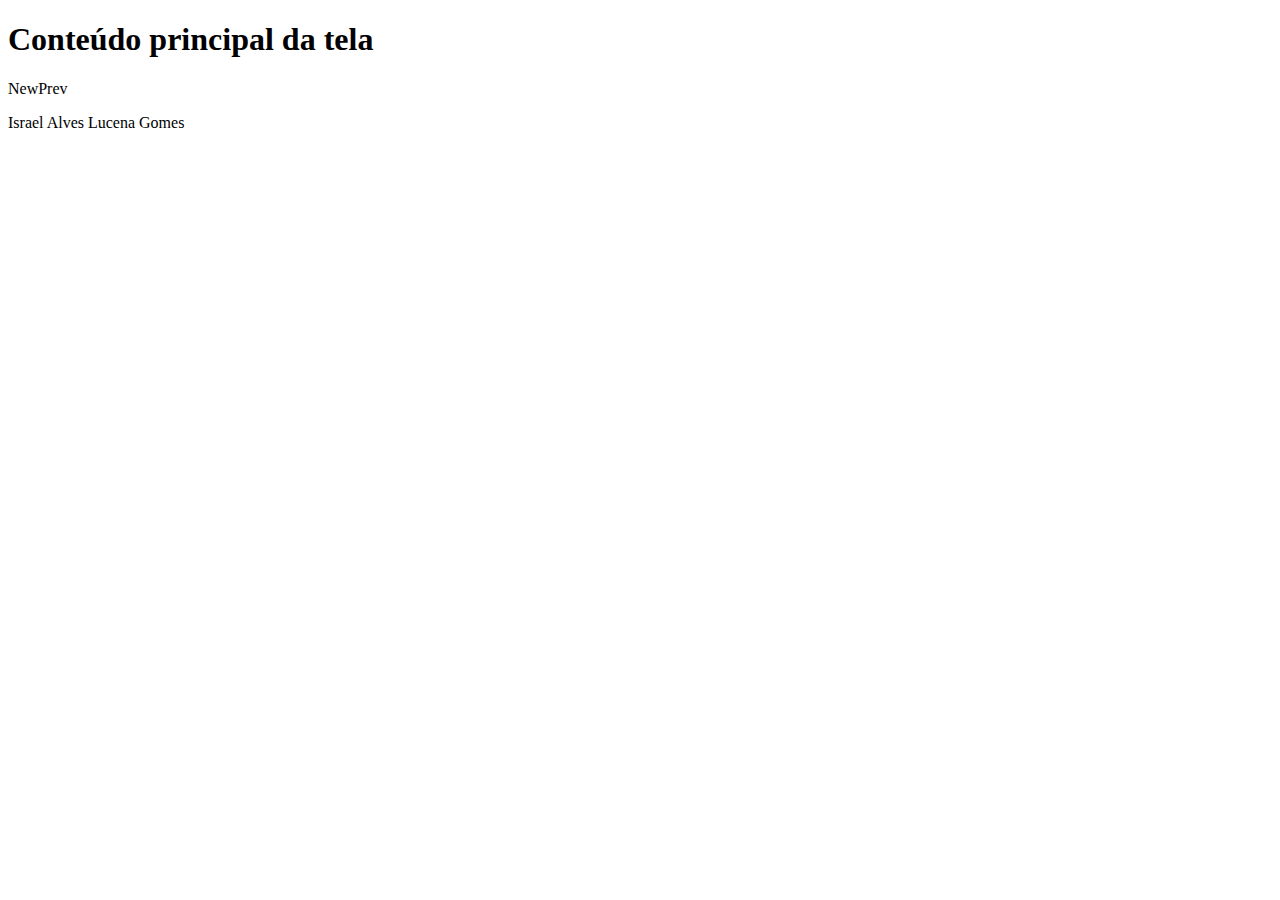
<file: semantico.html>
<!DOCTYPE html>
<html>
    <head>
        <meta charset="utf-8">
        <meta name="viewport" content="width=device-width, inicial-scale=1.0">
    </head>

    <body>
        <header>
            <!-- Cabeçalho -->
            <nav>
                <!-- Logo -->
                <!-- Barra de navegação -->
            </nav>
        </header>
    
        <main>
            <h1>Conteúdo principal da tela</h1>
        </main>
    
        <section>
        </section>
    
        <aside>
            <!-- Conteúdo lateral -->
        </aside>
    
        <footer>
            <!-- Rodapé -->
            <p>NewPrev</p>
            <p>Israel Alves Lucena Gomes</p>
        </footer>
    </body>
</html>
</file>
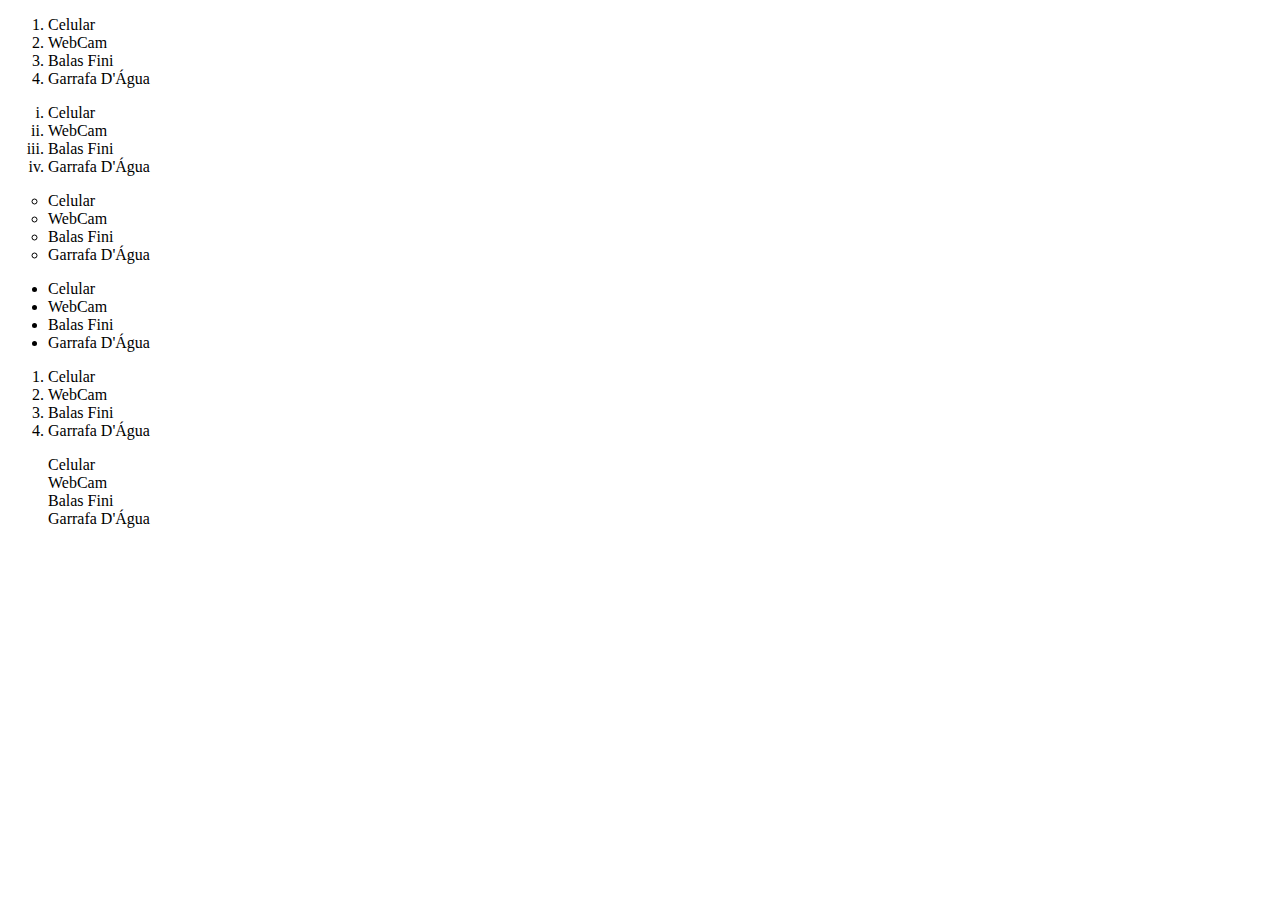
<file: table.html>
<!DOCTYPE html>
<html>
    <head>
        <title>NewPrev</title>
    </head>
    <body>
        <!--A tag 'ol' é o diminutivo de 'ordened list'-->
        <ol>
            <!--A tag 'li' é o diinutivo de 'list item'-->
            <li>Celular</li>
            <li>WebCam</li>
            <li>Balas Fini</li>
            <li>Garrafa D'Água</li>
        </ol>
        <ol type="i">
            <li>Celular</li>
            <li>WebCam</li>
            <li>Balas Fini</li>
            <li>Garrafa D'Água</li>
        </ol>
        <!--A tag 'ul' é o diminutivo de 'unordened list'-->
        <ul style="list-style-type: circle;">
            <li>Celular</li>
            <li>WebCam</li>
            <li>Balas Fini</li>
            <li>Garrafa D'Água</li>
        </ul>

        <ul style="list-style-type:disc;">
            <li>Celular</li>
            <li>WebCam</li>
            <li>Balas Fini</li>
            <li>Garrafa D'Água</li>
        </ul>

        <ul style="list-style-type:decimal;">
            <li>Celular</li>
            <li>WebCam</li>
            <li>Balas Fini</li>
            <li>Garrafa D'Água</li>
        </ul>

        <ul style="list-style-type:none;">
            <li>Celular</li>
            <li>WebCam</li>
            <li>Balas Fini</li>
            <li>Garrafa D'Água</li>
        </ul>
    </body>
</html>
</file>
<file: miniProjeto1/css/style.css>
html {
    font-family:Impact, Haettenschweiler, 'Arial Narrow Bold', sans-serif;
    background-color: darkslategray;
}

.container {
    max-width: 1200px;
    position:relative;
    margin-left: auto;
    margin-right: auto;
    padding: 20px 50px;
    margin: 50px;
    background-color: white;
}

.destaque {
    font-weight: bold;
}

/* ------ Cabeçalho ------ */
.cabecalho {
    text-align: center;
}

.tituloPrincipal {
    font-size: 40px;
}

.primeiroParagrafo {
    font-style: italic;
}

/* ------ Conteúdo principal ------*/
.imgDestaque {
    position:relative;
    margin-left: 15%;
    margin-right: auto;
    padding: 20px 50px;
}

.imgPadrao {
    max-width: 600px;
    max-height: 400px;
}

/* ------ Resumo ------*/
.resumoContainer {
    border-top: 1px dashed #000;
    border-bottom: 1px dashed #000;
    padding: 25px 0px;
}

.resumoContainer blockquote{
    font: 14pt "Avenir LT Std";
    font-weight: 750;
    text-align: center;
}

.autorFrase {
    font: 10pt "Avenir LT Std";
    font-style: italic;
    text-align: center;
}
</file>
<file: projSASS3/css/styles.css>
.container {
  background-color: #EEE;
  padding: 20px;
}
.container #title {
  background-color: #333;
  color: pink;
  text-align: center;
  padding: 10px;
}

.container-bottom {
  background-color: blue;
  color: pink;
  text-align: center;
  padding: 50px;
}

/*# sourceMappingURL=styles.css.map */
</file>
<file: style.css>
h1 {
    color: grey;
    text-align: center;
}

body {
    margin: 0px;
}

.primParagrafo{
    font: 12pt "Avenir LT Std";
}

.segParagrafo {
    font-weight: 750;
}

.sticky {
    position: sticky;
    top: 0px;
}

/*------ Barra de navegação ------*/
.navBar{
    background-color:#3F4E8C;
    height: 80px;

    margin: 0px;
}

.topHeader {
    font: 12pt "Avenir LT Std";
    padding-top: 30px;
    vertical-align: center;
    color: #fff;
    font-weight: 750;
}

/*------ Conteúdo principal ------*/
.imgFloat {
    float: left;
}

.pFloat {
    margin: 36px;
    overflow: auto;
}
</file>
<file: agenciaProj/static/css/styles.min.css>
#main-banner .title-container h1, #main-banner .title-container h2 {
  text-shadow: 3px 2px #000;
}

.jobs-container h2, .services-container h2 {
  font-size: 3rem;
  margin-top: 2rem;
  text-align: center;
}

.jobs-container .jobs-list .other-jobs-container .job-card, .jobs-container .jobs-list .first-job {
  background-position: center;
  background-size: cover;
}

.jobs-container .jobs-list .other-jobs-container .job-card .job-card-cover, .jobs-container .jobs-list .first-job .job-card-cover, .jobs-container .jobs-list .other-jobs-container .job-card .job-card-title, .jobs-container .jobs-list .first-job .job-card-title, .jobs-container .jobs-list .other-jobs-container .job-card .job-card-description, .jobs-container .jobs-list .first-job .job-card-description {
  opacity: 0;
}
@media (max-width: 425px) {
  .jobs-container .jobs-list .other-jobs-container .job-card .job-card-cover, .jobs-container .jobs-list .first-job .job-card-cover, .jobs-container .jobs-list .other-jobs-container .job-card .job-card-title, .jobs-container .jobs-list .first-job .job-card-title, .jobs-container .jobs-list .other-jobs-container .job-card .job-card-description, .jobs-container .jobs-list .first-job .job-card-description {
    opacity: 1;
  }
}
.jobs-container .jobs-list .other-jobs-container .job-card:hover .job-card-cover, .jobs-container .jobs-list .first-job:hover .job-card-cover, .jobs-container .jobs-list .other-jobs-container .job-card:hover .job-card-title, .jobs-container .jobs-list .first-job:hover .job-card-title, .jobs-container .jobs-list .other-jobs-container .job-card:hover .job-card-description, .jobs-container .jobs-list .first-job:hover .job-card-description {
  opacity: 1;
}

.btn {
  padding: 0.6rem 1rem;
  border: 1px solid #FFF;
  text-transform: uppercase;
  border-radius: 5px;
  transition: 0.3s;
  color: #FFF;
}
.btn:hover {
  border-color: #FF5200;
  color: #FF5200;
}
.btn-primary {
  background-color: #FF5200;
  border-color: #FF5200;
}
.btn-primary:hover {
  background-color: transparent;
}
.btn-rounded {
  margin-top: 1rem;
  border-radius: 2rem;
}

* {
  margin: 0;
  padding: 0;
  box-sizing: border-box;
  font-family: "Lato";
}

a {
  text-decoration: none;
}

li {
  list-style: none;
}

#main-banner {
  background: linear-gradient(rgba(0, 0, 0, 0.6), rgba(0, 0, 0, 0.6)), url("../images/main_office.jpg");
  height: 85vh;
  background-size: cover;
  background-position: center;
}
@media (max-width: 425px) {
  #main-banner {
    height: 100vh;
  }
}
@media (max-width: 425px) {
  #main-banner nav {
    display: none;
  }
}
#main-banner .nav-container {
  display: flex;
  justify-content: space-between;
  position: fixed;
  top: 0;
  left: 0;
  width: 100%;
  padding: 1.5rem 2rem;
  background-color: #000;
  z-index: 10;
}
@media (max-width: 425px) {
  #main-banner .nav-container {
    padding: 1rem;
  }
}
#main-banner .nav-container .brand {
  color: #FFF;
  font-size: 2rem;
  transition: 0.3s;
}
#main-banner .nav-container .brand:hover {
  color: #FF5200;
}
#main-banner .nav-container-navbar {
  display: flex;
  align-items: center;
  height: 100%;
}
#main-banner .nav-container li {
  margin: 5px 10px;
}
#main-banner .nav-container li a {
  color: #FFF;
  transition: 0.3s;
}
#main-banner .nav-container li a:hover {
  color: #FF5200;
}
#main-banner .nav-container .fas.fa-bars {
  font-size: 2rem;
  color: #FFF;
  display: none;
}
@media (max-width: 425px) {
  #main-banner .nav-container .fas.fa-bars {
    display: block;
  }
}
#main-banner .title-container {
  color: #FFF;
  display: flex;
  flex-direction: column;
  align-items: center;
  justify-content: center;
  height: 100%;
}
@media (max-width: 425px) {
  #main-banner .title-container {
    text-align: center;
    padding: 2rem;
  }
}
#main-banner .title-container h2 {
  font-size: 3rem;
}
#main-banner .title-container h1 {
  font-size: 4rem;
  margin-top: 1rem;
}

.services-container {
  text-align: center;
  padding: 2rem;
  margin-bottom: 2rem;
}
@media (max-width: 425px) {
  .services-container {
    padding: 2rem 0;
  }
}
.services-container .services-card-container {
  display: flex;
  flex-wrap: wrap;
  justify-content: space-around;
}
.services-container .services-card-container .services-card {
  width: 30%;
  margin: 1%;
  padding: 2rem;
  border: 1px solid #CCC;
  transition: 0.3;
}
@media (max-width: 425px) {
  .services-container .services-card-container .services-card {
    width: 100%;
    margin-bottom: 2rem;
  }
}
.services-container .services-card-container .services-card:hover {
  border: transparent;
  box-shadow: 0 1px 10px #CCC;
}
.services-container .services-card-container i {
  color: #FF5200;
  font-size: 4rem;
  display: block;
  margin-top: 1rem;
  margin-bottom: 1.5rem;
}
.services-container .services-card-container h3 {
  font-size: 1.5rem;
  margin-bottom: 1.5rem;
}
.services-container .services-card-container p {
  color: #8B8E94;
}

.jobs-container {
  background-color: #E5EAFF;
  padding: 3rem;
}
@media (max-width: 425px) {
  .jobs-container {
    padding: 2rem;
  }
}
.jobs-container .jobs-list {
  display: flex;
  padding: 2rem 0;
}
@media (max-width: 425px) {
  .jobs-container .jobs-list {
    flex-direction: column;
  }
}
.jobs-container .jobs-list .first-job {
  width: 30%;
  height: 415px;
  background-image: url("../images/savings.jpg");
  position: relative;
  cursor: pointer;
  margin: 0 2%;
  transition: 0.5s;
}
@media (max-width: 425px) {
  .jobs-container .jobs-list .first-job {
    width: 100%;
    height: 200px;
    margin: 0;
    margin-bottom: 2rem;
  }
}
.jobs-container .jobs-list .other-jobs-container {
  display: flex;
  flex-wrap: wrap;
  width: 68%;
}
@media (max-width: 425px) {
  .jobs-container .jobs-list .other-jobs-container {
    width: 100%;
    flex-direction: column;
  }
}
.jobs-container .jobs-list .other-jobs-container .job-card {
  width: 46%;
  height: 200px;
  position: relative;
  cursor: pointer;
  margin-bottom: 15px;
  margin-right: 15px;
}
@media (max-width: 425px) {
  .jobs-container .jobs-list .other-jobs-container .job-card {
    width: 100%;
    height: 200px;
    margin: 0;
    margin-bottom: 2rem;
  }
}
.jobs-container .jobs-list .other-jobs-container #job2 {
  background-image: url("../images/rest1.jpg");
}
.jobs-container .jobs-list .other-jobs-container #job3 {
  background-image: url("../images/rest2.jpg");
}
.jobs-container .jobs-list .other-jobs-container #job4 {
  background-image: url("../images/rest3.jpg");
}
.jobs-container .jobs-list .other-jobs-container #job5 {
  background-image: url("../images/rest4.jpg");
}
.jobs-container .jobs-list .job-card-cover {
  position: absolute;
  top: 0;
  left: 0;
  width: 100%;
  height: 100%;
  padding-top: 1.75rem;
  background-color: rgba(0, 0, 0, 0.6);
  border: 3px solid #FF5200;
}
.jobs-container .jobs-list .job-card-title {
  text-align: center;
  color: #FFF;
  font-size: 2.2rem;
  font-weight: bold;
  transition: 0.3s;
}
.jobs-container .jobs-list .job-card-description {
  text-align: center;
  color: #FFF;
  padding: 1rem;
}

footer {
  background-color: #1D1D1D;
  color: #8B8E94;
  padding: 5rem 2rem;
}
footer .footer-container {
  max-width: 1200px;
  margin: 0 auto;
  display: flex;
  flex-wrap: wrap;
}
footer .footer-container .footer-title {
  color: #FFF;
  font-weight: bold;
  margin-bottom: 1rem;
}
@media (max-width: 425px) {
  footer .footer-container {
    max-width: 100%;
    flex-direction: column;
  }
}
footer .footer-desc-container, footer .footer-links-container {
  width: 50%;
}
@media (max-width: 425px) {
  footer .footer-desc-container, footer .footer-links-container {
    width: 100%;
    margin-bottom: 2rem;
    text-align: center;
  }
}
footer .footer-desc-container p {
  width: 80%;
  line-height: 1.3;
}
@media (max-width: 425px) {
  footer .footer-desc-container p {
    width: 100%;
    text-align: center;
  }
}
footer .footer-links-container {
  display: flex;
}
footer .footer-links-container-list {
  padding: 0 1rem;
}
@media (max-width: 425px) {
  footer .footer-links-container-list {
    margin-bottom: 2rem;
  }
}
footer .footer-links-container-list li {
  margin-bottom: 0.5rem;
}
footer .footer-links-container-list a {
  color: #8B8E94;
  transform: 0.5s;
}
footer .footer-links-container-list a:hover {
  color: #FFF;
}
@media (max-width: 425px) {
  footer .footer-links-container {
    justify-content: center;
  }
}
footer .footer-copyright-container {
  width: 100%;
  margin-top: 3rem;
}
@media (max-width: 425px) {
  footer .footer-copyright-container {
    text-align: center;
  }
}
footer .footer-copyright-container p {
  margin-bottom: 1rem;
}

/*# sourceMappingURL=styles.min.css.map */
</file>
<file: miniProjeto2/css/styles.css>
/* -------- reset --------*/
body {
    margin: 0px;
    padding: 0px;
    font-family: Avenir LT Std, Arial;
    color: #F0EBF8;
}

h1, h2, h3, h4, h5 {
    color: #333;
}

p, label {
    color: #444;
}

input {
    border: 1px solid transparent;
    border-bottom: 1px solid #CCC;
    padding: 10px 0px;
}

input[type=text], input[type=number], input[type=date], input[type=file] {
    width: 400px;
} 

textarea {
    padding: 10px 5px;
    width: 400px;
}

/* ----------- Cabeçalho -----------*/
.header {
    height: 160px;
    padding: 20px;
    background-color: #673AB7;
}

.header h3 {
    color: #FFF;
    margin-top: 0px;
}

/* ----------- Container do formulário ------------*/
.formContainer {
    background-color: #FFF;
    width: 60%;
    margin-left: auto;
    margin-right: auto;
    position: relative;
    top: -62px;
}

/* ----------- Cabeçalho do formulário ------------*/
.formHeader {
    border-bottom: 1px solid #DFDFDF;
    height: 45px;
}

.formHeader p{
    color: #673AB7;
    border-bottom: 2px solid #673AB7;
    width: 100px;
    height: 45px;
    text-align: center;
    margin-right: auto;
    margin-left: auto;
    text-transform: uppercase;
    line-height: 45px;
}


/* ----------- Corpo do formulário -----------*/

.formBody {
    padding: 30px;
}

.formTitle {
    margin: 0px;
}

.requiredField {
    color: #D80835;
}

.boxInput {
    margin-bottom: 30px;
}

.block {
    display: block;
}

.opcionalBox {
    display: inline-block;
    margin-right: 30px;
}

.opcionalList {
    padding-left: 0px;
}

.opcionalList li {
    list-style: none;
}

.btnSubmit {
    background-color: #673AB7;
    color: #FFF;
    border: 2px solid transparent;
    border-radius: 8px;
    width: 150px;
    height: 50px;
    text-transform: uppercase;
    cursor: pointer;
    transition: .5s;
}

.btnSubmit:hover{
    background-color: #FFF;
    color: #673AB7;
    border: 2px solid #673AB7;
}
</file>
<file: sassFlex/css/styles.min.css>
.container{display:flex;width:100%;height:300px;background-color:pink;justify-content:space-around;align-items:center}body{background-color:#ddd}.box{height:100px;border:1px solid #ffa07a;border-radius:5px}.first{order:2}.second{order:3}.third{order:1}/*# sourceMappingURL=styles.min.css.map */
</file>
<file: sassNest/css/styles.min.css>
div,main{background-color:#666}div p,main p{color:pink}li{color:purple}ol>li{color:blue}a{text-decoration:none;color:#add8e6;transition:.5s;padding:10px;border:1px solid #add8e6;display:block;width:110px;text-align:center}a:hover{color:#fff;background-color:#add8e6}.container{background-color:#ccc;padding:20px;margin:20px}.container-content{color:gray}.btn{text-align:center;border:1px solid blue;color:#fff;cursor:pointer;margin:5px;padding:10px 20px;background-color:blue;border-radius:5px}.btn:hover{background-color:#fff;color:blue}.btn-success{background-color:green;border:1px solid green}.btn-success:hover{background-color:#fff;color:green}.btn-danger{background-color:orange;border:1px solid orange}.btn-danger:hover{background-color:#fff;color:orange}/*# sourceMappingURL=styles.min.css.map */
</file>
